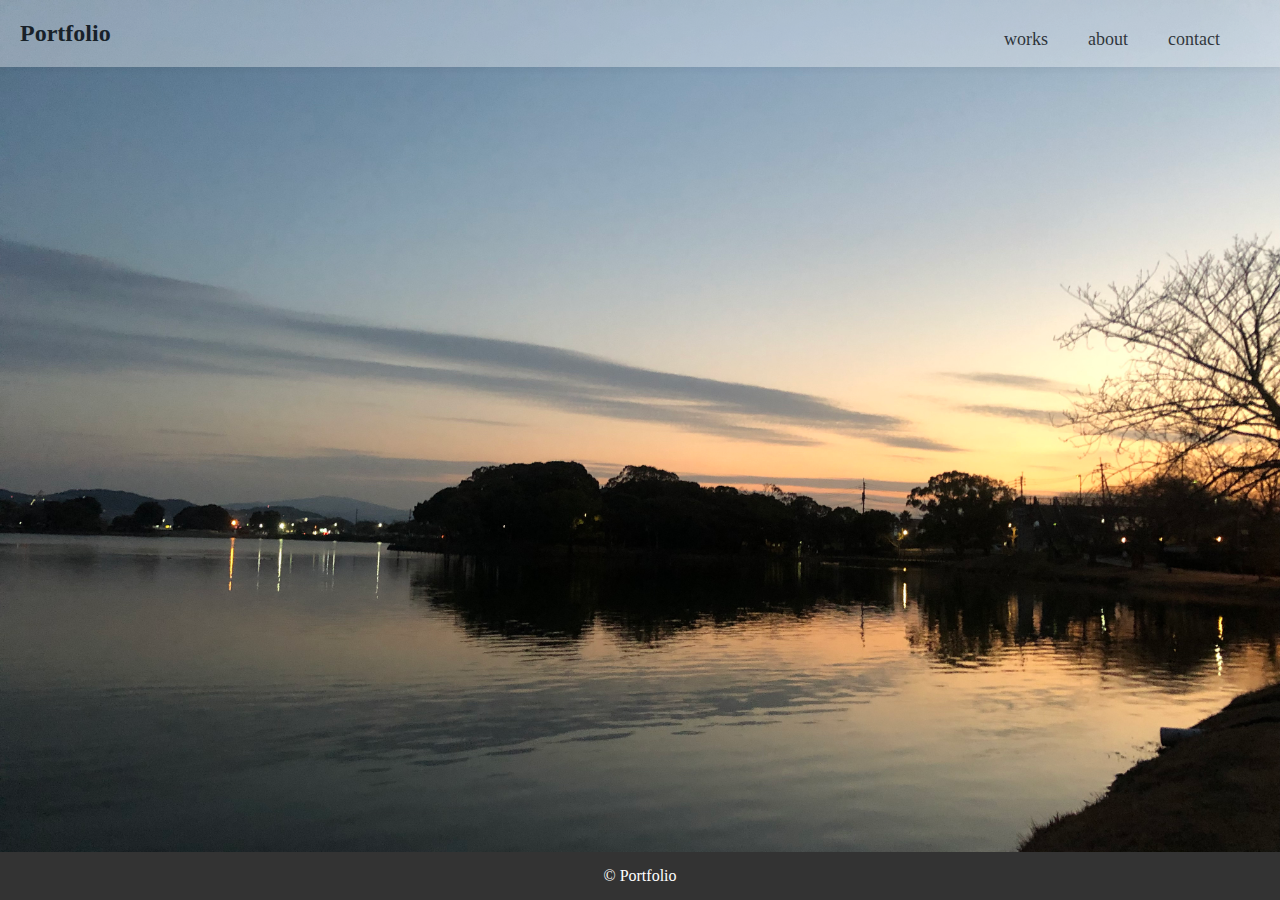
<file: index.html>
<!DOCTYPE html>
<html lang="ja">

<head>
  <meta charset="UTF-8">
  <link rel="stylesheet" href="style.css">
  <title>レイアウト02</title>
</head>

<body>

  <div id="wrap">

    <header>
      <div class="title">
     <h2><a href="index.html">Portfolio</a> </h2>
      </div>
      <nav class="main-menu">
        <ul>
          <li><a href="works.html">works </a></li>
          <li><a href="about.html">about</a></li>
          <li><a href="contact.html">contact</a></li>
        </ul>
      </nav>
    </header>
   
    <main>
    </main>

    <footer>
      <p>&copy; Portfolio</p>
    </footer>
  </div>

</body>

</html>
</file>
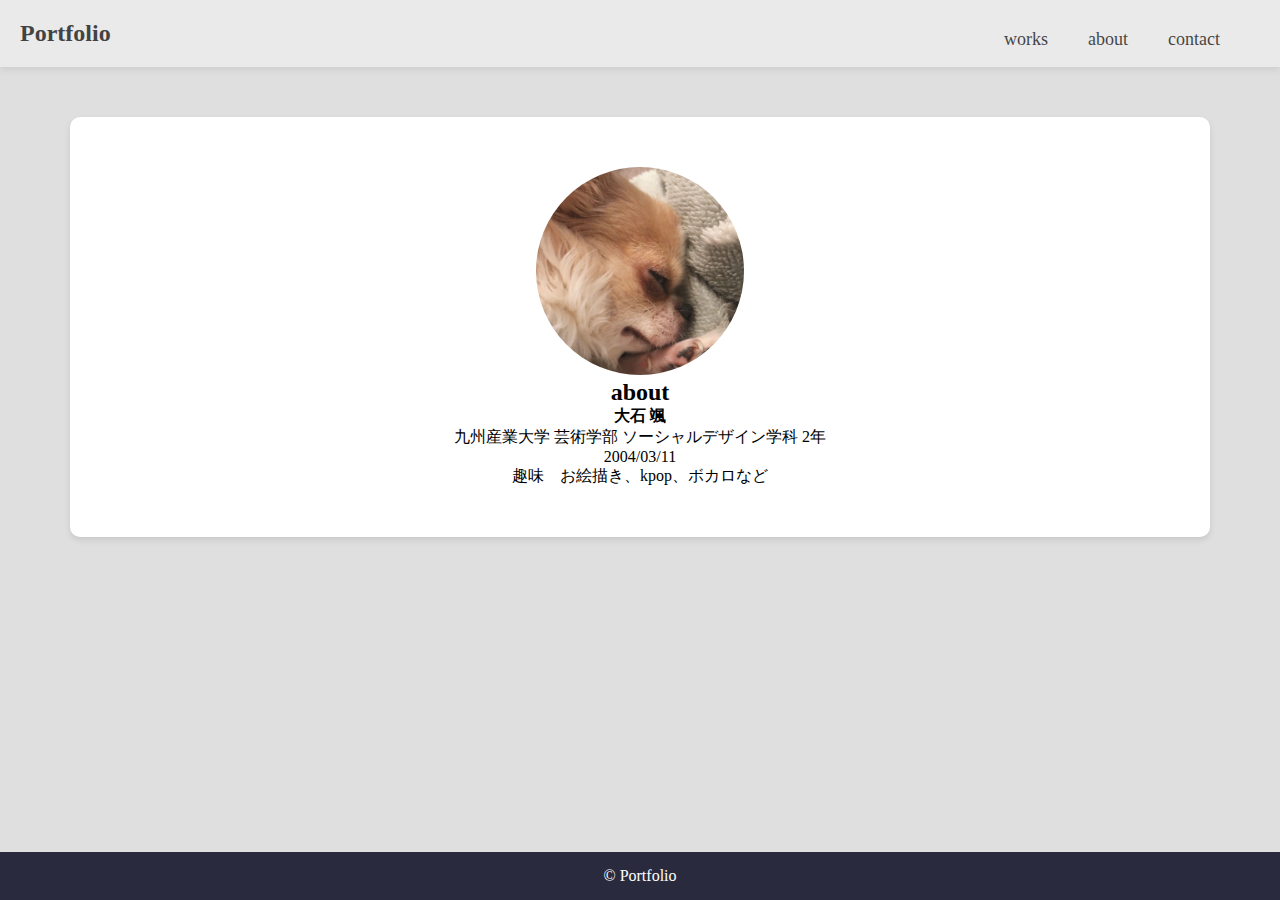
<file: about.html>
<!DOCTYPE html>
<html lang="ja">

<head>
  <meta charset="UTF-8">
  <link rel="stylesheet" href="about.css">
  <title>about</title>
</head>

<body>

  <div id="wrap">

    <header>
      <div class="title">
     <h2><a href="index.html">Portfolio</a> </h2>
      </div>
      <nav class="main-menu">
        <ul>
          <li><a href="works.html">works </a></li>
          <li><a href="about.html">about</a></li>
          <li><a href="contact.html">contact</a></li>
        </ul>
      </nav>
    </header>
   
    <main>
      <div class="aikon">
<img src="img/IMG_4799.JPG" alt="aikon">
      </div>
      <h2>about</h2>
      <h4>大石 颯</h4>
      <ul>
      <li>九州産業大学 芸術学部 ソーシャルデザイン学科 2年</li>
      <li>2004/03/11</li>
      <li>趣味　お絵描き、kpop、ボカロなど</li>
      </ul>
      
    </main>

    <footer>
      <p>&copy; Portfolio</p>
    </footer>
  </div>

</body>

</html>
</file>
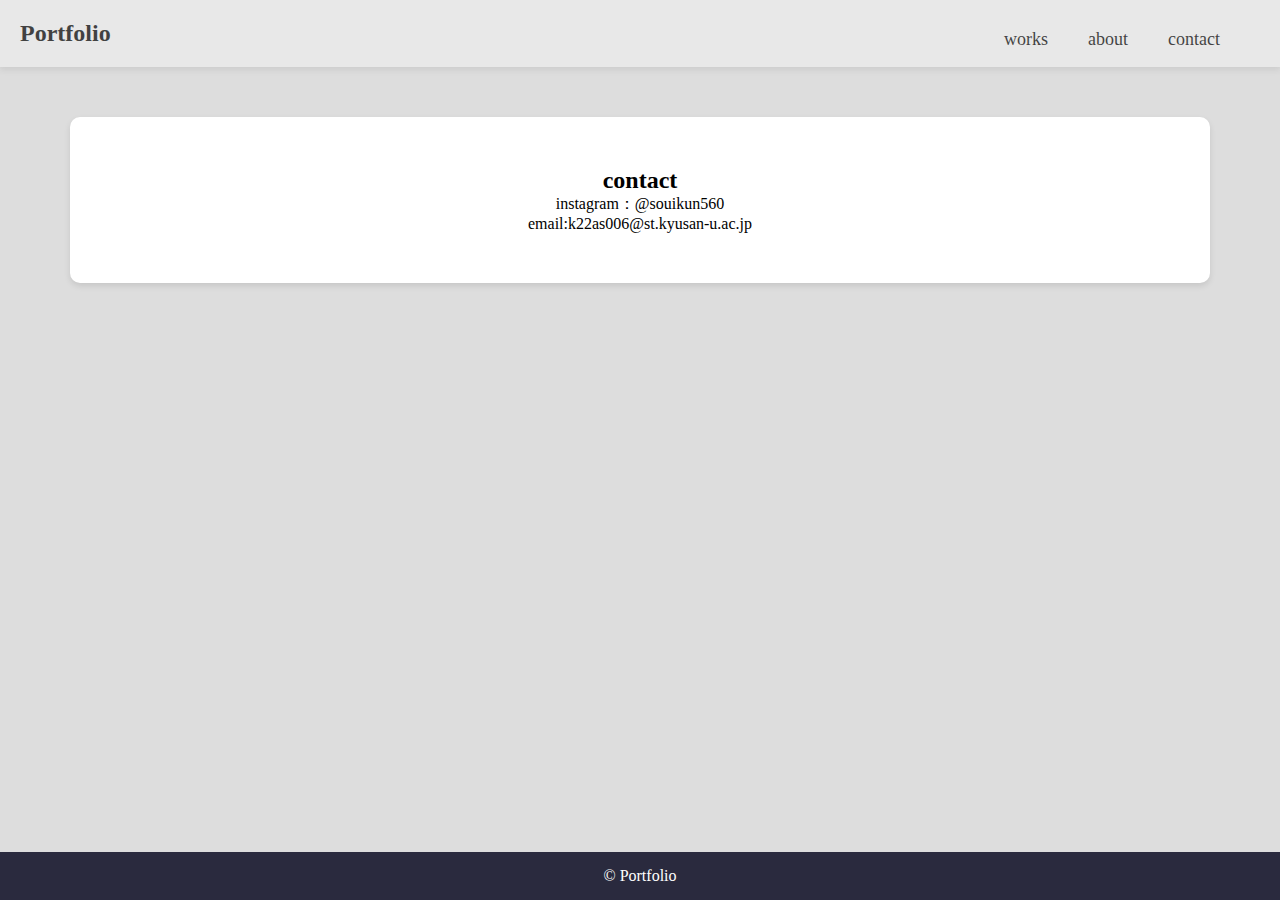
<file: contact.html>
<!DOCTYPE html>
<html lang="ja">

<head>
  <meta charset="UTF-8">
  <link rel="stylesheet" href="contact.css">
  <title>contact</title>
</head>

<body>

  <div id="wrap">

    <header>
      <div class="title">
     <h2><a href="index.html">Portfolio</a> </h2>
      </div>
      <nav class="main-menu">
        <ul>
          <li><a href="works.html">works </a></li>
          <li><a href="about.html">about</a></li>
          <li><a href="contact.html">contact</a></li>
        </ul>
      </nav>
    </header>
   
    <main>
      <h2>contact</h2>
      <p>instagram：@souikun560</p>
      <p>email:k22as006@st.kyusan-u.ac.jp</p>
    </main>

    <footer>
      <p>&copy; Portfolio</p>
    </footer>
  </div>

</body>

</html>
</file>
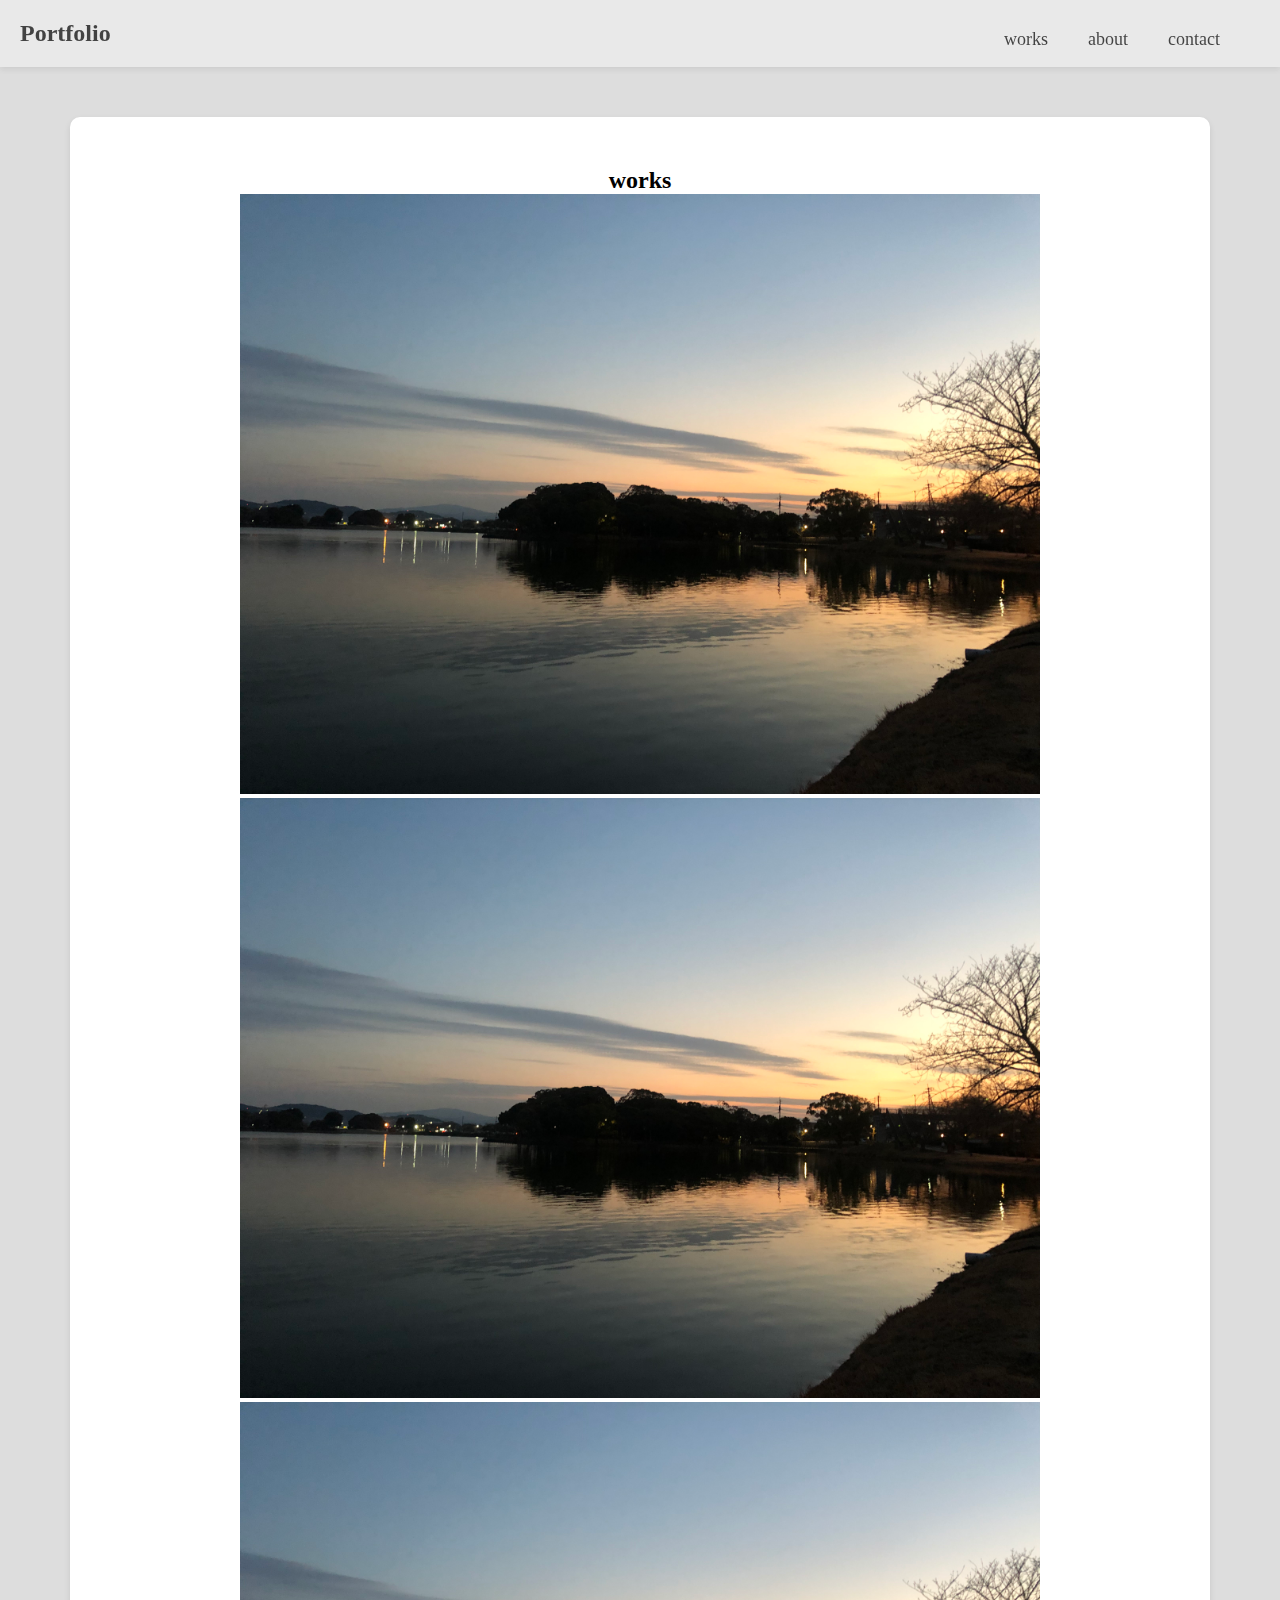
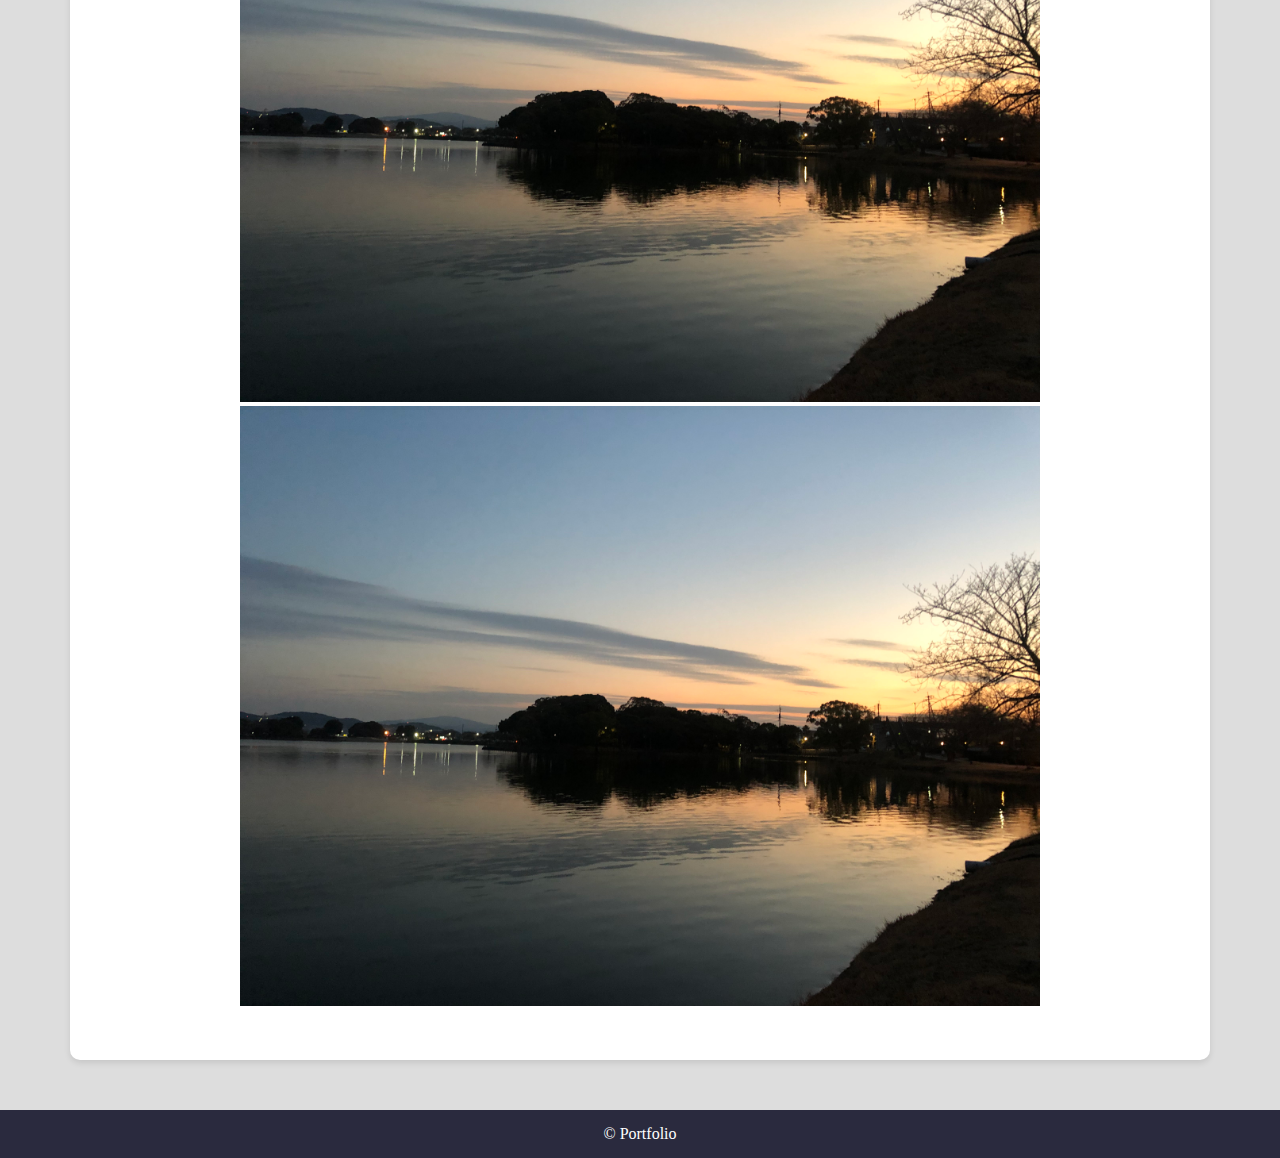
<file: works.html>
<!DOCTYPE html>
<html lang="ja">

<head>
  <meta charset="UTF-8">
  <link rel="stylesheet" href="works.css">
  <title>works</title>
</head>

<body>

  <div id="wrap">

    <header>
      <div class="title">
     <h2><a href="index.html">Portfolio</a> </h2>
      </div>
      <nav class="main-menu">
        <ul>
          <li><a href="works.html">works </a></li>
          <li><a href="about.html">about</a></li>
          <li><a href="contact.html">contact</a></li>
        </ul>
      </nav>
    </header>
   
    <main>
      <h2>works</h2>
      <div class="gazou">
        <ul>
   <li><img src="img/IMG_2143.jpg" alt="画像"width="800" height="600"></li> 
   <li><img src="img/IMG_2143.jpg" alt="画像"width="800" height="600"></li> 
   <li><img src="img/IMG_2143.jpg" alt="画像"width="800" height="600"></li> 
   <li><img src="img/IMG_2143.jpg" alt="画像"width="800" height="600"></li> 
       </ul>
      </div>
    </main>

    <footer>
      <p>&copy; Portfolio</p>
    </footer>
  </div>

</body>

</html>
</file>
<file: style.css>
@charset "UTF-8";

* {
  margin: 0;
  padding: 0 ;
  list-style: none;
  text-decoration: none;
;
}

#wrap {
  width: 100%;
  max-width: auto;
  margin: 0 ;

}

body {
	background-image: url("img/IMG_2143.jpg");
	background-repeat: no-repeat;
	height: 100vh;
	width: 100; 
	background-size: cover;
  margin: 0;
  padding: 0;
  height: 100%;
}


header {
  background-color: rgba(255, 255, 255, 0.5);
  color: #000000;
  padding: 20px;
  top: 0;
  opacity:0.7; 
  width: 100;
  margin: 0;
  position: sticky;
	box-shadow: 0 3px 6px rgba(0, 0, 0, 0.05);
}

.title{
  color: #000000;
  display: block;
  
}

.title a:hover{
  color: #a1c7c7; 
}
a,a:visited{
  color: #000000;}

.main-menu {
  background: rgba(45, 42, 86, 0.) ;
  position: absolute;
  top: 19px;
  right: 40px;
}

.main-menu ul {
  display: flex;
  justify-content: center;
}

.main-menu ul li a {
  color: #000000;
  display: block;
  padding: 10px 20px;
  font-size: large;

}

 
.main-menu ul li a:hover { 
  color: #a1c7c7; 
} 


footer {
  background: #333;
  color: #FFF;
  text-align: center;
  width: 100%;
  position: absolute;
  left: 0;
  bottom: 0;
  padding-bottom: 15px;
  padding-top: 15px;
}
html {
  scroll-behavior: smooth;
}
</file>
<file: about.css>
@charset "UTF-8";

* {
  margin: 0;
  padding: 0 ;
  list-style: none;
  text-decoration: none;
;
}

#wrap {
  width: 100%;
  max-width: auto;
  margin: 0 ;
}

body {
  background-color: #dfdfdf;
}

main{
background-color: #ffffff;
border-radius: 10px;
border: #000000;
text-align: center;
padding: 50px;
margin-top: 50px;
margin-bottom: 50px;
margin-left: 70px;
margin-right: 70px;
box-shadow: 0 3px 6px rgba(0, 0, 0, 0.1);
}

header {
  background-color: rgba(255, 255, 255, 0.5);
  color: #000000;
  padding: 20px;
  top: 0;
  opacity:0.7; 
  width: 100;
  margin: 0;
  position: sticky;
	box-shadow: 0 3px 6px rgba(0, 0, 0, 0.1);
}

.title{
  color: #000000;
  display: block;
}

.title a:hover{
  color: #a1c7c7; 
}

a,a:visited{
  color: #000000;}

.main-menu {
  background: rgba(45, 42, 86, 0.) ;
  position: absolute;
  top: 19px;
  right: 40px;
}

.main-menu ul {
  display: flex;
  justify-content: center;
}

.main-menu ul li a {
  color: #000000;
  display: block;
  padding: 10px 20px;
  font-size: large;

}

 
.main-menu ul li a:hover { 
  color: #a1c7c7; 
} 
.aikon img{
 width: 20%;
 height: 20%;
 border-radius: 50%;
}

footer {
  background: #2a2a3e;
  color: #FFF;
  text-align: center;
  width: 100%;
  position: absolute;
  left: 0;
  bottom: 0;
  padding-bottom: 15px;
  padding-top: 15px;
}
html {
  scroll-behavior: smooth;
}
</file>
<file: contact.css>
@charset "UTF-8";

* {
  margin: 0;
  padding: 0 ;
  list-style: none;
  text-decoration: none;
;
}

#wrap {
  width: 100%;
  max-width: auto;
  margin: 0 ;
}

body {
  background-color: #dddddd;
}

main{
background-color: #ffffff;
border-radius: 10px;
border: #000000;
text-align: center;
padding: 50px;
margin-top: 50px;
margin-bottom: 50px;
margin-left: 70px;
margin-right: 70px;
box-shadow: 0 3px 6px rgba(0, 0, 0, 0.1);
}

header {
  background-color: rgba(255, 255, 255, 0.5);
  color: #000000;
  padding: 20px;
  top: 0;
  opacity:0.7; 
  width: 100;
  margin: 0;
  position: sticky;
	box-shadow: 0 3px 6px rgba(0, 0, 0, 0.1);
}

.title{
  color: #000000;
  display: block;
}

.title a:hover{
  color: #a1c7c7; 
}

a,a:visited{
  color: #000000;}

.main-menu {
  background: rgba(45, 42, 86, 0.) ;
  position: absolute;
  top: 19px;
  right: 40px;
}

.main-menu ul {
  display: flex;
  justify-content: center;
}

.main-menu ul li a {
  color: #000000;
  display: block;
  padding: 10px 20px;
  font-size: large;

}

 
.main-menu ul li a:hover { 
  color: #a1c7c7; 
} 
.aikon img{
 width: 20%;
 height: 20%;
 border-radius: 50%;
}

footer {
  background: #2a2a3e;
  color: #FFF;
  text-align: center;
  width: 100%;
  position: absolute;
  left: 0;
  bottom: 0;
  padding-bottom: 15px;
  padding-top: 15px;
}
html {
  scroll-behavior: smooth;
}
</file>
<file: works.css>
@charset "UTF-8";

* {
  margin: 0;
  padding: 0 ;
  list-style: none;
  text-decoration: none;
;
}

#wrap {
  width: 100%;
  max-width: auto;
  margin: 0 ;
}

body {
  background-color: #dddddd;
}

main{
background-color: #ffffff;
border-radius: 10px;
border: #000000;
text-align: center;
padding: 50px;
margin-top: 50px;
margin-bottom: 50px;
margin-left: 70px;
margin-right: 70px;
box-shadow: 0 3px 6px rgba(0, 0, 0, 0.1);
}

header {
  background-color: rgba(255, 255, 255, 0.5);
  color: #000000;
  padding: 20px;
  top: 0;
  opacity:0.7; 
  width: 100;
  margin: 0;
  position: sticky;
	box-shadow: 0 3px 6px rgba(0, 0, 0, 0.1);
}

.title{
  color: #000000;
  display: block;
}

.title a:hover{
  color: #a1c7c7; 
}

a,a:visited{
  color: #000000;}

.main-menu {
  background: rgba(45, 42, 86, 0.) ;
  position: absolute;
  top: 19px;
  right: 40px;
}

.main-menu ul {
  display: flex;
  justify-content: center;
}

.main-menu ul li a {
  color: #000000;
  display: block;
  padding: 10px 20px;
  font-size: large;

}

 
.main-menu ul li a:hover { 
  color: #a1c7c7; 
} 


footer {
  background: #2a2a3e;
  color: #FFF;
  text-align: center;
  width: 100%;
  left: 0;
  bottom: 0;
  padding-bottom: 15px;
  padding-top: 15px;
}
html {
  scroll-behavior: smooth;
}
</file>
